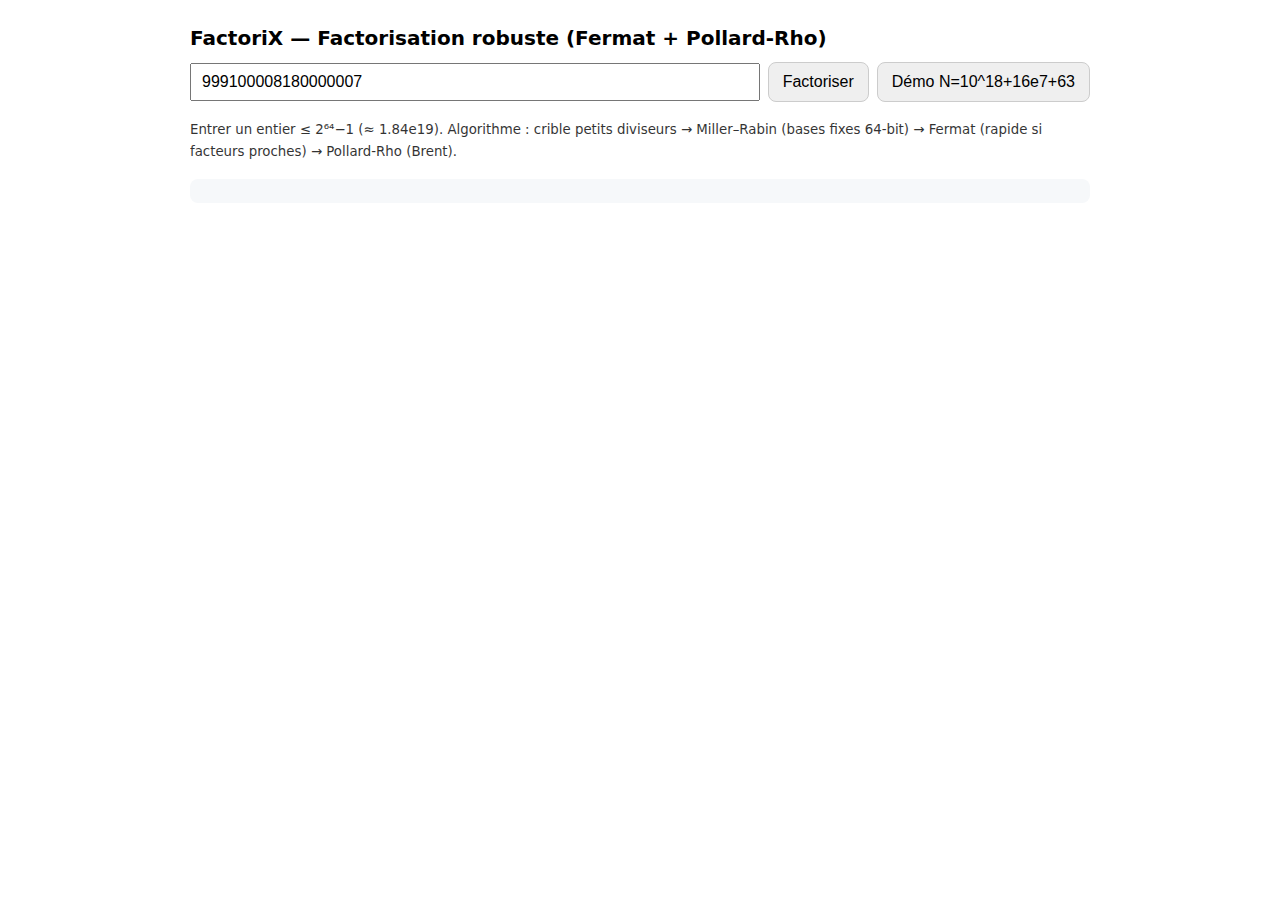
<file: index.html>
<!doctype html>
<html lang="fr">
<head>
<meta charset="utf-8">
<meta name="viewport" content="width=device-width, initial-scale=1">
<title>FactoriX — Fermat + Pollard-Rho (BigInt, 64-bit sûr)</title>
<style>
  body{font-family:system-ui,Segoe UI,Roboto,Arial,sans-serif;max-width:900px;margin:24px auto;padding:0 12px;line-height:1.4}
  h1{font-size:20px;margin:0 0 10px}
  .row{display:flex;gap:8px;flex-wrap:wrap;align-items:center}
  input[type=text]{flex:1;min-width:320px;padding:8px 10px;font-size:16px}
  button{padding:10px 14px;font-size:16px;border:1px solid #ccc;border-radius:8px;cursor:pointer}
  pre{background:#f6f8fa;padding:12px;border-radius:8px;white-space:pre-wrap}
  small{opacity:.8}
</style>
</head>
<body>
  <h1>FactoriX — Factorisation robuste (Fermat + Pollard-Rho)</h1>
  <div class="row">
    <input id="nin" type="text" value="999100008180000007" />
    <button id="go">Factoriser</button>
    <button id="demo">Démo N=10^18+16e7+63</button>
  </div>
  <p><small>Entrer un entier ≤ 2⁶⁴−1 (≈ 1.84e19). Algorithme : crible petits diviseurs → Miller–Rabin (bases fixes 64-bit) → Fermat (rapide si facteurs proches) → Pollard-Rho (Brent).</small></p>
  <pre id="out"></pre>

<script>
"use strict";

// ---------- Outils BigInt ----------
function isqrt(n){ // racine entière (Newton) — BigInt
  if (n < 0n) throw new Error("sqrt négative");
  if (n < 2n) return n;
  let x = n, y = (x + 1n) >> 1n;
  while (y < x){ x = y; y = (x + n / x) >> 1n; }
  return x;
}
function gcd(a,b){ while (b){ const t = a % b; a = b; b = t; } return a; }
function modPow(a,e,m){ // powmod BigInt
  let r = 1n, x = a % m, ee = e;
  while (ee > 0n){
    if (ee & 1n) r = (r * x) % m;
    x = (x * x) % m;
    ee >>= 1n;
  }
  return r;
}

// ---------- Miller–Rabin déterministe pour < 2^64 ----------
function isPrime64(n){
  if (n < 2n) return false;
  const small = [2n,3n,5n,7n,11n,13n,17n,19n,23n,29n];
  for (const p of small){ if (n % p === 0n) return n === p; }
  // n-1 = d*2^s
  let d = n - 1n, s = 0n;
  while ((d & 1n) === 0n){ d >>= 1n; s++; }
  const bases = [2n,3n,5n,7n,11n,13n,17n];
  for (const a of bases){
    if (a % n === 0n) continue;
    let x = modPow(a, d, n);
    if (x === 1n || x === n-1n) continue;
    let ok = false;
    for (let r=1n; r<s; r++){
      x = (x*x) % n;
      if (x === n-1n){ ok = true; break; }
    }
    if (!ok) return false;
  }
  return true;
}

// ---------- Fermat (utile si p≈q≈√n) ----------
function fermatFactor(n, maxSteps = 2_000_000){ // limite modeste
  let a = isqrt(n);
  if (a*a < n) a += 1n;
  for (let i=0; i<maxSteps; i++){
    const b2 = a*a - n;
    const b  = isqrt(b2);
    if (b*b === b2){
      const p = a - b, q = a + b;
      if (p>1n && q>1n && p*q === n) return [p, q];
    }
    a += 1n;
  }
  return null;
}

// ---------- Pollard-Rho (Brent) ----------
function rhoBrent(n){
  if (n % 2n === 0n) return 2n;
  const rand = () => (BigInt(Math.floor(Math.random()*1e9)) % (n-3n)) + 2n;
  let y = rand(), c = rand(), m = 1n<<6n;
  let g = 1n, r = 1n, q = 1n, x = 0n, ys = 0n;
  while (g === 1n){
    x = y;
    for (let i=0n; i<r; i++) y = (y*y + c) % n;
    let k = 0n;
    while (k < r && g === 1n){
      ys = y;
      const lim = (m < (r-k) ? m : (r-k));
      for (let i=0n; i<lim; i++){
        y = (y*y + c) % n;
        let diff = x > y ? x - y : y - x;
        q = (q * (diff % n)) % n;
      }
      g = gcd(q, n);
      k += m;
    }
    r <<= 1n;
  }
  if (g === n){
    do{
      ys = (ys*ys + c) % n;
      let diff = x > ys ? x - ys : ys - x;
      g = gcd(diff, n);
    } while (g === 1n);
  }
  return g;
}

// ---------- Factorisation récursive ----------
function factor(n, out){
  if (n === 1n) return;
  if (isPrime64(n)){ out.push(n); return; }
  // petit crible rapide
  for (const p of [2n,3n,5n,7n,11n,13n,17n,19n,23n,29n,31n,37n,41n,43n,47n]){
    if (n % p === 0n){ factor(p, out); factor(n/p, out); return; }
  }
  // Fermat d'abord (rapide si facteurs proches de sqrt(n))
  const ff = fermatFactor(n, 2_000_000);
  if (ff){ factor(ff[0], out); factor(ff[1], out); return; }
  // Sinon Pollard-Rho (Brent)
  let d = n;
  while (d === n) d = rhoBrent(n);
  factor(d, out); factor(n/d, out);
}
function factorize(N){
  const res = [];
  factor(N, res);
  return res;
}

// ---------- UI ----------
const $ = sel => document.querySelector(sel);
const out = $('#out');
function log(s){ out.textContent += s + "\n"; }
function clearOut(){ out.textContent = ""; }

$('#go').onclick = () => {
  clearOut();
  let txt = $('#nin').value.trim();
  if (!/^\d+$/.test(txt)){ log("Entrée invalide. Saisir un entier décimal."); return; }
  const N = BigInt(txt);
  log("N = " + N.toString());
  const t0 = performance.now();
  const fs = factorize(N).sort((a,b)=> (a<b?-1:1));
  const t1 = performance.now();
  const prod = fs.reduce((p,x)=> p*x, 1n);
  log("Facteurs ("+fs.length+"): " + fs.map(x=>x.toString()).join(" × "));
  log("Vérif: produit == N  →  " + (prod === N));
  log("Temps: " + (t1 - t0).toFixed(1) + " ms");
};

$('#demo').onclick = () => {
  $('#nin').value = "1000000016000000063";
  $('#go').click();
};

// Pré-remplissage: le N de ton test
document.addEventListener('DOMContentLoaded', ()=>{
  $('#nin').value = "999100008180000007";
});
</script>
</body>
</html>
</file>
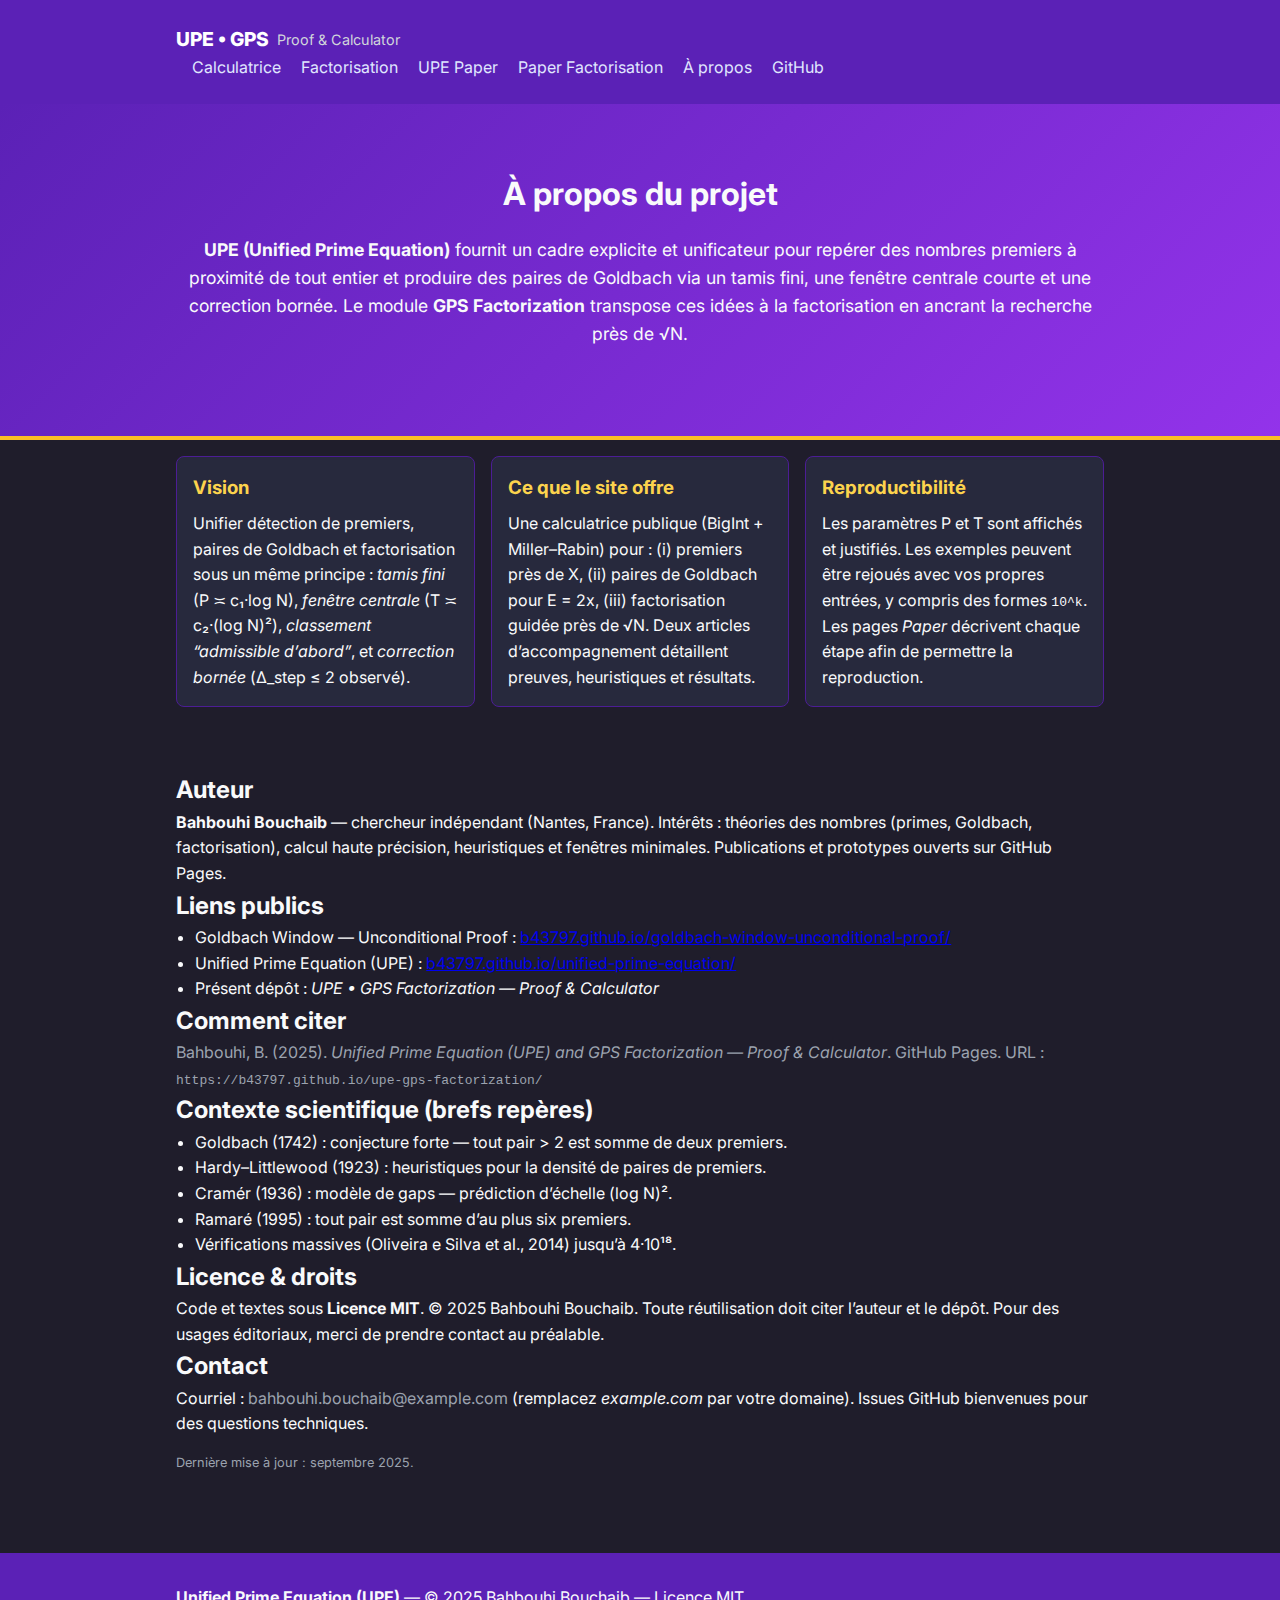
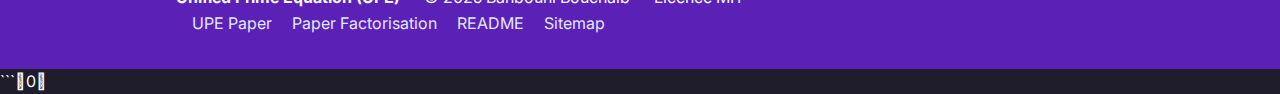
<file: about.html>
<!doctype html>
<html lang="fr">
<head>
  <meta charset="utf-8" />
  <title>À propos — UPE & GPS Factorization</title>
  <meta name="viewport" content="width=device-width, initial-scale=1" />
  <meta name="description" content="À propos du projet UPE (Unified Prime Equation) et de l’algorithme de factorisation GPS : cadre théorique, objectifs, références et contact." />
  <meta name="theme-color" content="#5B21B6" />
  <link rel="preconnect" href="https://fonts.gstatic.com" crossorigin />
  <link href="https://fonts.googleapis.com/css2?family=Inter:wght@400;600;800&display=swap" rel="stylesheet" />
  <link rel="stylesheet" href="./style.css" />
</head>
<body>
  <header class="site-header">
    <div class="wrap">
      <div class="brand">
        <a href="./" class="brand-link">UPE • GPS</a>
        <span class="tag">Proof & Calculator</span>
      </div>
      <nav class="nav">
        <a href="./#calculator">Calculatrice</a>
        <a href="./factorization.html">Factorisation</a>
        <a href="./paper.html">UPE Paper</a>
        <a href="./factor-paper.html">Paper Factorisation</a>
        <a href="./about.html">À propos</a>
        <a href="https://github.com/" target="_blank" rel="noopener">GitHub</a>
      </nav>
    </div>
  </header>

  <main>
    <section class="hero">
      <div class="wrap">
        <h1>À propos du projet</h1>
        <p class="lede">
          <strong>UPE (Unified Prime Equation)</strong> fournit un cadre explicite et unificateur
          pour repérer des nombres premiers à proximité de tout entier et produire des paires de Goldbach
          via un tamis fini, une fenêtre centrale courte et une correction bornée. Le module
          <strong>GPS Factorization</strong> transpose ces idées à la factorisation en ancrant la recherche près de √N.
        </p>
      </div>
    </section>

    <section class="features">
      <div class="wrap grid">
        <div class="card">
          <h3>Vision</h3>
          <p>
            Unifier détection de premiers, paires de Goldbach et factorisation sous un
            même principe : <em>tamis fini</em> (P ≍ c₁·log N), <em>fenêtre centrale</em> (T ≍ c₂·(log N)²),
            <em>classement “admissible d’abord”</em>, et <em>correction bornée</em> (Δ_step ≤ 2 observé).
          </p>
        </div>
        <div class="card">
          <h3>Ce que le site offre</h3>
          <p>
            Une calculatrice publique (BigInt + Miller–Rabin) pour : (i) premiers près de X,
            (ii) paires de Goldbach pour E = 2x, (iii) factorisation guidée près de √N.
            Deux articles d’accompagnement détaillent preuves, heuristiques et résultats.
          </p>
        </div>
        <div class="card">
          <h3>Reproductibilité</h3>
          <p>
            Les paramètres P et T sont affichés et justifiés. Les exemples peuvent être rejoués avec vos propres entrées,
            y compris des formes <code>10^k</code>. Les pages <em>Paper</em> décrivent chaque étape afin de permettre la reproduction.
          </p>
        </div>
      </div>
    </section>

    <section class="calc">
      <div class="wrap">
        <h2>Auteur</h2>
        <p>
          <strong>Bahbouhi Bouchaib</strong> — chercheur indépendant (Nantes, France).
          Intérêts : théories des nombres (primes, Goldbach, factorisation), calcul haute précision,
          heuristiques et fenêtres minimales. Publications et prototypes ouverts sur GitHub Pages.
        </p>

        <h2>Liens publics</h2>
        <ul style="margin-left:1.2rem;">
          <li>
            Goldbach Window — Unconditional Proof :
            <a href="https://b43797.github.io/goldbach-window-unconditional-proof/" target="_blank" rel="noopener">
              b43797.github.io/goldbach-window-unconditional-proof/
            </a>
          </li>
          <li>
            Unified Prime Equation (UPE) :
            <a href="https://b43797.github.io/unified-prime-equation/" target="_blank" rel="noopener">
              b43797.github.io/unified-prime-equation/
            </a>
          </li>
          <li>
            Présent dépôt : <em>UPE • GPS Factorization — Proof & Calculator</em>
          </li>
        </ul>

        <h2>Comment citer</h2>
        <p class="muted">
          Bahbouhi, B. (2025). <em>Unified Prime Equation (UPE) and GPS Factorization — Proof & Calculator</em>.
          GitHub Pages. URL : <code>https://b43797.github.io/upe-gps-factorization/</code>
        </p>

        <h2>Contexte scientifique (brefs repères)</h2>
        <ul style="margin-left:1.2rem;">
          <li>Goldbach (1742) : conjecture forte — tout pair &gt; 2 est somme de deux premiers.</li>
          <li>Hardy–Littlewood (1923) : heuristiques pour la densité de paires de premiers.</li>
          <li>Cramér (1936) : modèle de gaps — prédiction d’échelle (log N)².</li>
          <li>Ramaré (1995) : tout pair est somme d’au plus six premiers.</li>
          <li>Vérifications massives (Oliveira e Silva et al., 2014) jusqu’à 4·10¹⁸.</li>
        </ul>

        <h2>Licence & droits</h2>
        <p>
          Code et textes sous <strong>Licence MIT</strong>. © 2025 Bahbouhi Bouchaib.
          Toute réutilisation doit citer l’auteur et le dépôt. Pour des usages éditoriaux,
          merci de prendre contact au préalable.
        </p>

        <h2>Contact</h2>
        <p>
          Courriel : <span class="muted">bahbouhi.bouchaib<span>@</span>example.com</span>
          (remplacez <em>example.com</em> par votre domaine).  
          Issues GitHub bienvenues pour des questions techniques.
        </p>

        <p class="small muted" style="margin-top:1rem;">
          Dernière mise à jour : septembre 2025.
        </p>
      </div>
    </section>
  </main>

  <footer class="site-footer">
    <div class="wrap">
      <div>
        <strong>Unified Prime Equation (UPE)</strong> &mdash; © 2025 Bahbouhi Bouchaib — Licence MIT
      </div>
      <div class="footer-links">
        <a href="./paper.html">UPE Paper</a>
        <a href="./factor-paper.html">Paper Factorisation</a>
        <a href="./README.html">README</a>
        <a href="./sitemap.xml">Sitemap</a>
      </div>
    </div>
  </footer>
</body>
</html>
```0
</file>
<file: style.css>
/* Global resets */
* {
  box-sizing: border-box;
  margin: 0;
  padding: 0;
}
html, body {
  font-family: 'Inter', sans-serif;
  background: #1f1d2b;
  color: #f9fafb;
  line-height: 1.6;
}

/* Layout wrappers */
.wrap {
  max-width: 960px;
  margin: 0 auto;
  padding: 1rem;
}
.grid {
  display: grid;
  grid-template-columns: repeat(auto-fit, minmax(280px, 1fr));
  gap: 1rem;
}

/* Header */
.site-header {
  background: #5b21b6;
  padding: 0.5rem 0;
}
.site-header .brand {
  display: flex;
  align-items: center;
  gap: 0.5rem;
}
.site-header .brand-link {
  font-weight: 800;
  font-size: 1.2rem;
  color: #fff;
  text-decoration: none;
}
.site-header .tag {
  font-size: 0.9rem;
  color: #d1d5db;
}
.nav a {
  color: #e0e7ff;
  margin-left: 1rem;
  text-decoration: none;
}
.nav a:hover {
  text-decoration: underline;
}

/* Hero */
.hero {
  background: linear-gradient(135deg, #5b21b6, #9333ea);
  padding: 3rem 1rem;
  text-align: center;
  border-bottom: 4px solid #fbbf24;
}
.hero h1 {
  font-size: 2rem;
  margin-bottom: 1rem;
}
.hero .lede {
  font-size: 1.1rem;
  margin-bottom: 1.5rem;
}
.hero-actions .btn {
  margin: 0.25rem;
}

/* Buttons */
.btn {
  display: inline-block;
  padding: 0.6rem 1.2rem;
  border-radius: 6px;
  font-weight: 600;
  cursor: pointer;
  border: none;
}
.btn-primary {
  background: #fbbf24;
  color: #1f1d2b;
}
.btn-primary:hover {
  background: #fcd34d;
}
.btn-ghost {
  background: transparent;
  border: 2px solid #fbbf24;
  color: #fbbf24;
}
.btn-ghost:hover {
  background: #fbbf24;
  color: #1f1d2b;
}

/* Features */
.features .card {
  background: #27293d;
  padding: 1rem;
  border-radius: 8px;
  border: 1px solid #4c1d95;
}
.features h3 {
  color: #fcd34d;
  margin-bottom: 0.5rem;
}

/* Calculator */
.calc {
  padding: 2rem 1rem;
}
.tabs {
  display: flex;
  gap: 0.5rem;
  margin-bottom: 1rem;
}
.tab {
  padding: 0.5rem 1rem;
  border-radius: 6px 6px 0 0;
  background: #27293d;
  cursor: pointer;
  border: 1px solid #4c1d95;
  font-weight: 600;
}
.tab.active {
  background: #5b21b6;
  color: #fff;
}
.panel {
  display: none;
  background: #27293d;
  border: 1px solid #4c1d95;
  padding: 1rem;
  border-radius: 0 0 8px 8px;
}
.panel.active {
  display: block;
}
.form-grid {
  display: grid;
  gap: 0.5rem;
  grid-template-columns: repeat(auto-fit, minmax(220px, 1fr));
}
label {
  font-size: 0.9rem;
}
input, select {
  width: 100%;
  padding: 0.4rem;
  margin-top: 0.2rem;
  border-radius: 4px;
  border: 1px solid #4c1d95;
  background: #1f1d2b;
  color: #f9fafb;
}
.console {
  background: #111827;
  padding: 1rem;
  margin-top: 1rem;
  font-family: monospace;
  font-size: 0.85rem;
  border-radius: 6px;
  max-height: 300px;
  overflow-y: auto;
}
.muted {
  color: #9ca3af;
}
.small {
  font-size: 0.8rem;
}

/* Footer */
.site-footer {
  background: #5b21b6;
  padding: 1rem 0;
  margin-top: 2rem;
}
.site-footer .footer-links a {
  color: #e0e7ff;
  margin-left: 1rem;
  text-decoration: none;
}
.site-footer .footer-links a:hover {
  text-decoration: underline;
}
</file>
